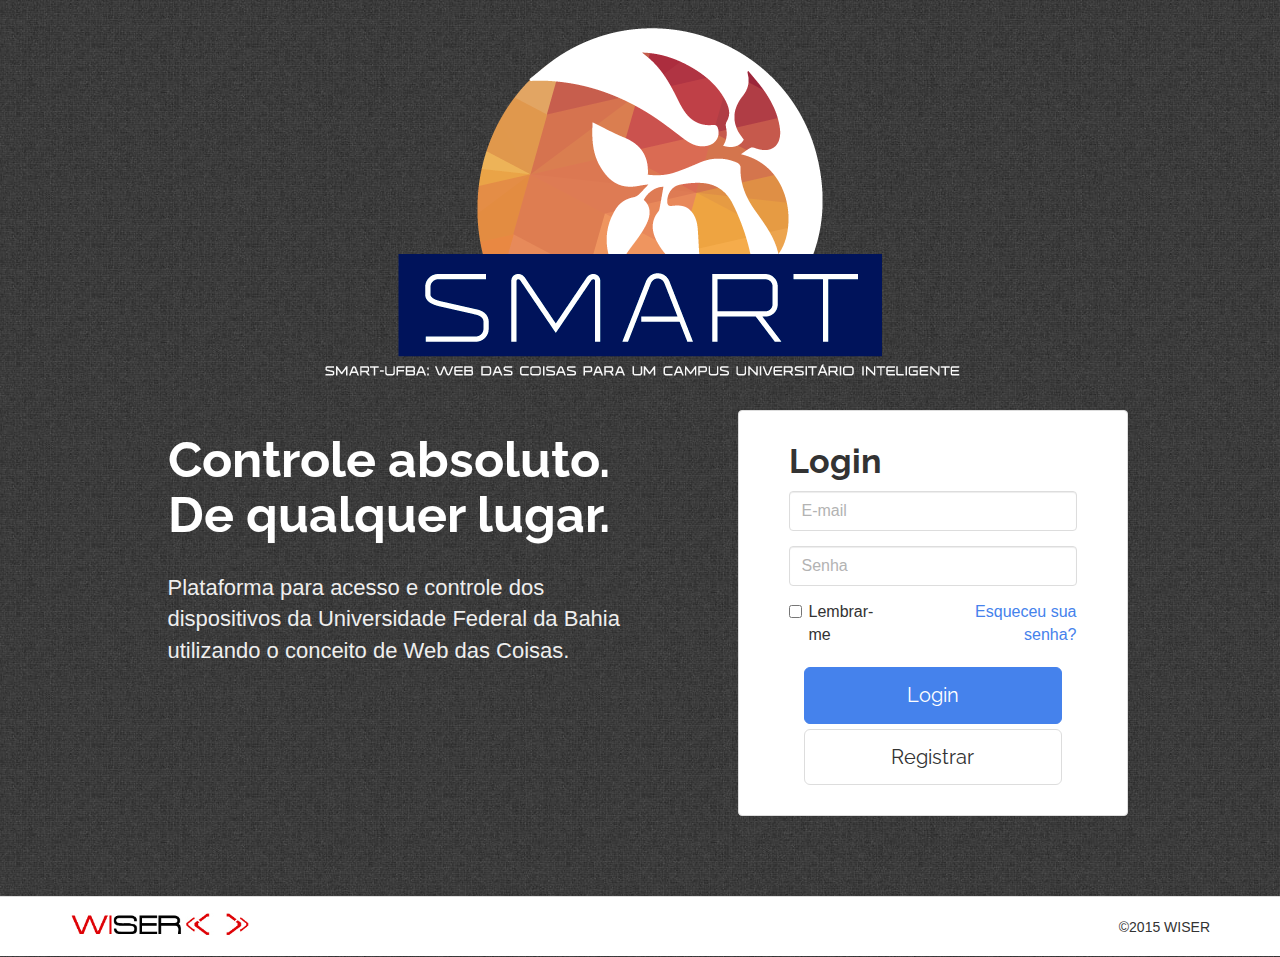
<file: interface-smart-ufba/index.html>
<!DOCTYPE html>

<html>
	<head>
		<title>Smart UFBA</title>
		<meta charset="utf-8">
		<meta name="viewport" content="width=device-width, initial-scale=1, maximum-scale=1">

		<link rel="stylesheet" href="css/normalize.css">
		<!-- Bootstrap temático Readable de Bootswatch -->
		<link rel="stylesheet" href="css/bootstrap.min.css">
		<link rel="stylesheet" href="css/style.css">
		<link rel="stylesheet" href="css/index.css">

		<script src="js/jquery-2.1.3.min.js"></script>
		<script src="js/bootstrap.min.js"></script>
	</head>

	<body>
		<div class="container">
			<div class="row">
				<div class="col-xs-12 text-center">
					<img class="img-responsive logo" src="img/smart_ufba.png" alt="Smart UFBA">
				</div>
			</div>

			<div class="row top-buffer">

				<div class="col-lg-5 col-md-6 col-sm-6 col-xs-8 col-xs-offset-2 col-sm-offset-0 col-lg-offset-1 description"> 
						<h3>
							Controle absoluto. <br> De qualquer lugar.
						</h3>
						<p>
							Plataforma para acesso e controle dos dispositivos da Universidade Federal da Bahia utilizando o conceito de Web das Coisas. 
						</p>		
						<br>
				</div>

				<div class="col-lg-4 col-md-5 col-sm-6 col-xs-8 col-xs-offset-2 col-sm-offset-0 col-md-offset-1 login">
					<form>
						<h2>Login</h2>
						<div class="form-group">
							<input type="email" class="form-control" id="inputEmail" placeholder="E-mail">
						</div>
						<div class="form-group">
							<input type="password" class="form-control" id="inputPassword" placeholder="Senha">
						</div>
						<div class="row">
							<div class="col-xs-6 col-sm-5 checkbox pull-left">
								<label>
									<input type="checkbox"> Lembrar-me
								</label>
							</div>
							<div class="col-xs-6 col-sm-7 text-right">
								<a href="#index.html">Esqueceu sua senha?</a>
							</div>
						</div>
						<div class="col-lg-12">
							<button type="submit" class="btn btn-primary btn-lg btn-block">Login</button>
							<button type="button" class="btn btn-default btn-lg btn-block">Registrar</button>
						</div>
					</form>
				</div>

			</div>

		</div>

		<footer class="footer">
			<div class="container">
				<div class="row">
					<div class="col-xs-6 footerImage">
						<a href="http://wiser.dcc.ufba.br">
							<img src="img/wiser_logo_small.png" height="24" width="180">
						</a>
					</div>
					<div class="col-xs-6 text-right footerText">
						<p>&copy;2015 WISER</p>
					</div>
				</div>
			</div>
		</footer>
	</body>

</html>
</file>
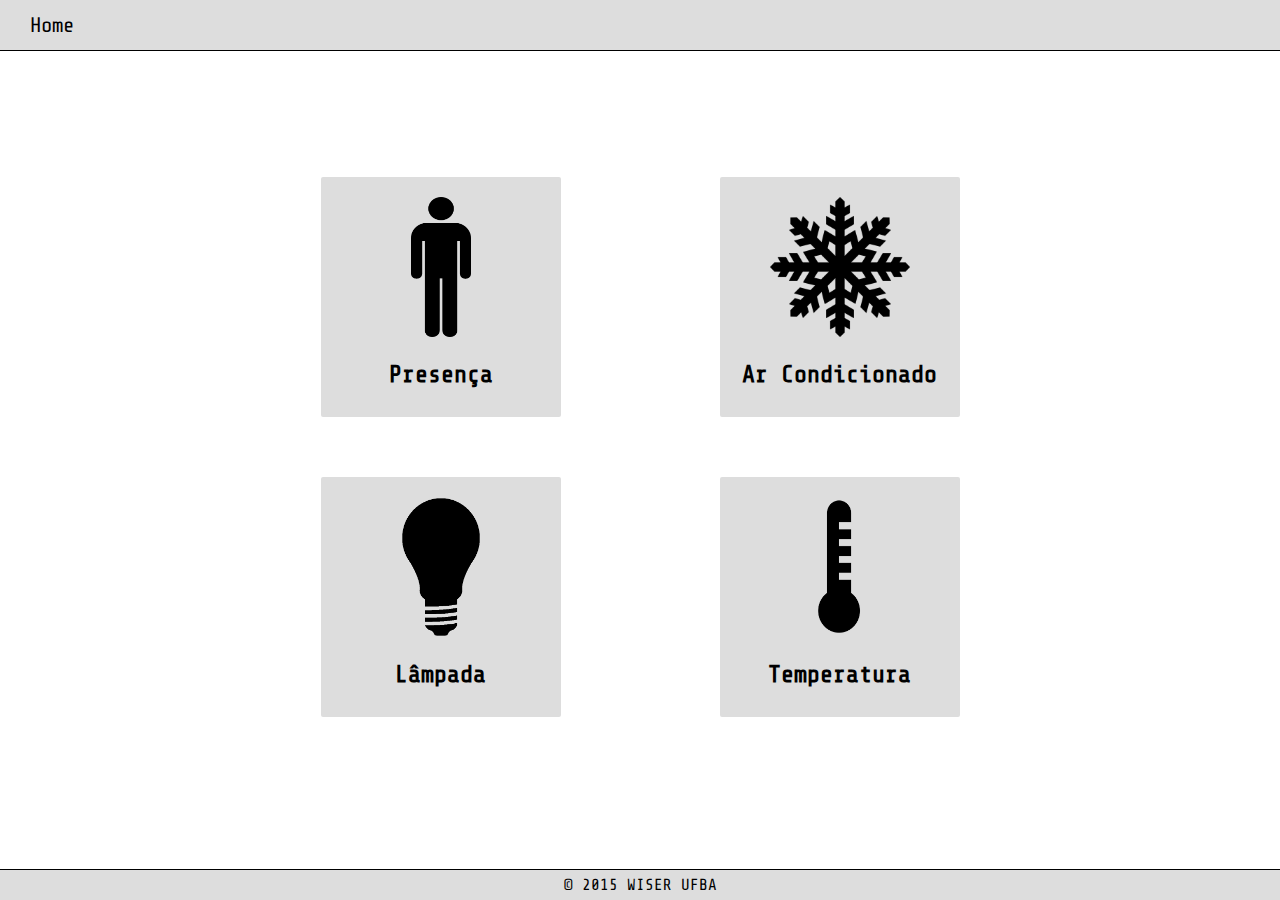
<file: WiserLabWebsite/index.html>
<!DOCTYPE html>

<html>
<head>
	<title>Sensores WISER</title>
	<meta charset="utf-8" lang="pt-br" />

	<link rel="stylesheet" type="text/css" href="css/style.css" />
	<link rel="stylesheet" type="text/css" href="css/index.css" />

<!--
	<script src="js/jquery-2.1.3.min.js"></script>
	<script src="js/script.js"></script>
-->
</head>

<body>
	<div class="outerWrapper">

		<header>
			<nav class="navigationMenu">
				<a class="navigationLink" href="index.html">
					<div class="navigationItem">Home</div>
				</a>
			</nav>
		</header>

		<div class="mainContent">

			<div class="row">

				<a class="link" href="presence.html">
					<div class="linkArea">
						<img src="img/man.png" height="140" width="60" alt="Presença">
						<h2 class="linkTitle">Presença</h2>
					</div>
				</a>

				<a class="link" href="airConditioner.html">
					<div class="linkArea">
						<img src="img/snowflake.png" height="140" width="140" alt="Ar Condicionado">
						<h2 class="linkTitle">Ar Condicionado</h2>
					</div>
				</a>

			</div>

			<div class="row">

				<a class="link" href="light.html">
					<div class="linkArea">
						<img src="img/bulb.png" height="140" width="80" alt="Lâmpada">
						<h2 class="linkTitle">Lâmpada</h2>
					</div>
				</a>

				<a class="link" href="temperature.html">
					<div class="linkArea">
						<img src="img/thermometer.png" height="140" width="107" alt="Termômetro">
						<h2 class="linkTitle">Temperatura</h2>
					</div>
				</a>

			</div>

		</div>

		<footer> &copy; 2015 WISER UFBA</footer>

	</div>
</body>
</html>
</file>
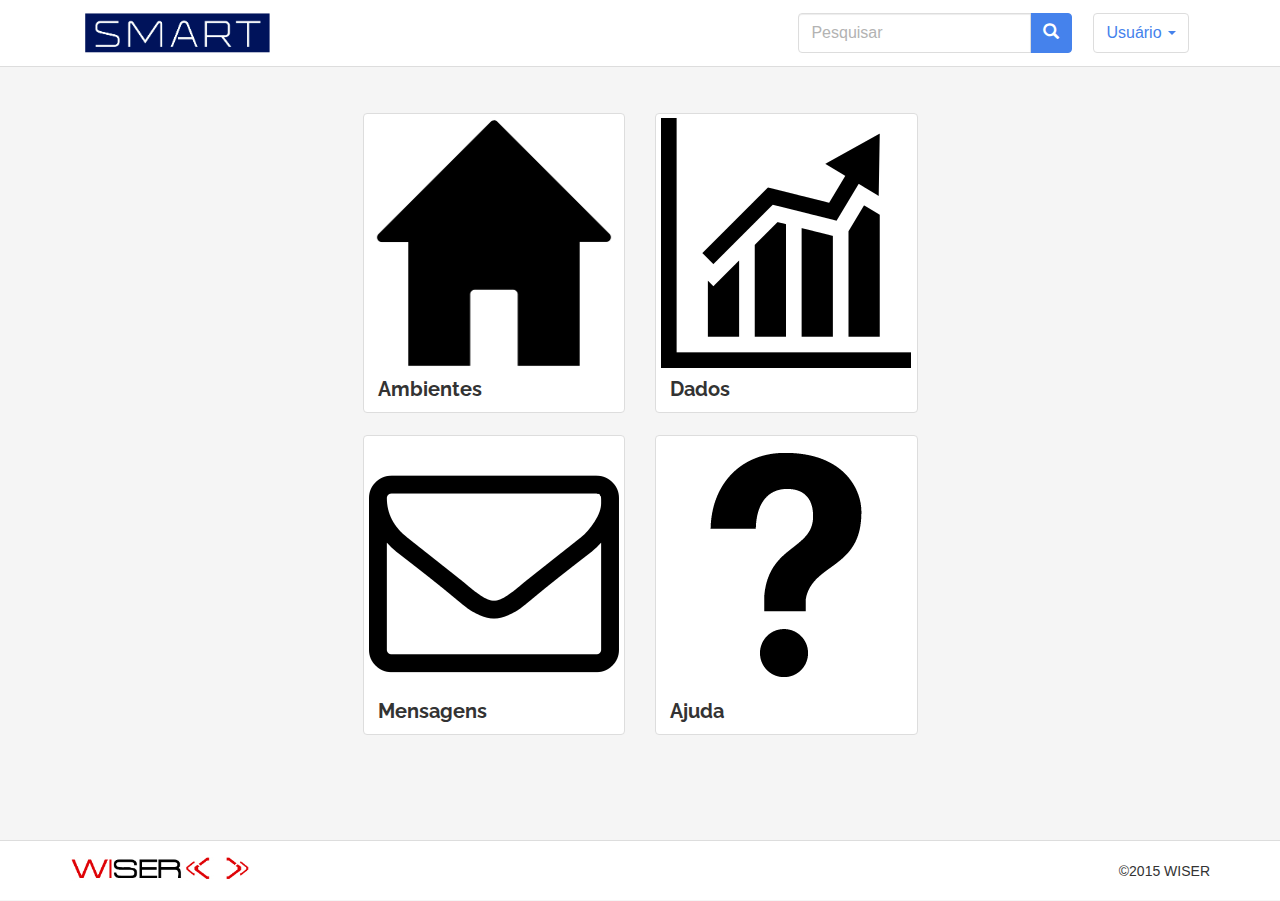
<file: interface-smart-ufba/home.html>
<!DOCTYPE html>

<html>
	<head>
		<title>Smart UFBA</title>
		<meta charset="utf-8">
		<meta name="viewport" content="width=device-width, initial-scale=1, maximum-scale=1">

		<link rel="stylesheet" href="css/normalize.css">
		<!-- Bootstrap temático Readable de Bootswatch -->
		<link rel="stylesheet" href="css/bootstrap.min.css">
		<link rel="stylesheet" href="css/style.css">

		<script src="js/jquery-2.1.3.min.js"></script>
		<script src="js/bootstrap.min.js"></script>
	</head>

	<body>

		<nav class="navbar-default">
			<div class="container">

				<div class="navbar-header">
					<button type="button" class="navbar-toggle collapsed" data-toggle="collapse" data-target="#navbarCollapse">
						<span class="sr-only">Toggle navigation</span>
						<span class="icon-bar"></span>
						<span class="icon-bar"></span>
						<span class="icon-bar"></span>
					</button>
					<a class="navbar-brand" href="home.html">
						<img src="img/logo-smartufba.png" height="40" width="185">
					</a>
				</div>


				<div class="collapse navbar-collapse" id="navbarCollapse">
					<ul class="nav navbar-nav navbar-right" role="group">
						<li>
							<form class="navbar-form">
								<div class="input-group">
									<input type="text" class="form-control" placeholder="Pesquisar" id="search" name="search">
									<div class="input-group-btn">
										<button type="submit" class="btn btn-primary"><span class="glyphicon glyphicon-search"></span></button>
									</div>
								</div>
							</form>
						</li>
						<li class="dropdown">
							<a href="#" class="dropdown-toggle" data-toggle="dropdown" role="button" aria-expanded="false">Usuário <span class="caret"></span></a>
							<ul class="dropdown-menu" role="menu">
								<li><a href="#">Perfil</a></li>
								<li><a href="#">Configurações</a></li>
								<li><a href="#">Ajuda</a></li>
								<li class="divider"></li>
								<li><a href="#">Sair</a></li>
							</ul>
						</li>
					</ul>
				</div>

			</div>
		</nav>

		<div class="container">

			<br>
			<br>
			<div class="row">
				<div class="col-xs-6 col-md-3 col-md-offset-3 text-center">
					<a href="#" class="thumbnail">
						<img src="img/house.png" height="250" width="250" alt="Ambientes">
						<div class="caption text-left">
							<h4>Ambientes</h4>
						</div>
					</a>
				</div>

				<div class="col-xs-6 col-md-3">
					<a href="#" class="thumbnail text-center">
						<img src="img/graph.png" height="250" width="250" alt="Dados">
						<div class="caption text-left">
							<h4>Dados</h4>
						</div>
					</a>
				</div>
			</div>

			<div class="row">
				<div class="col-xs-6 col-md-3 col-md-offset-3">
					<a href="#" class="thumbnail text-center">
						<img src="img/mail.png" height="250" width="250" alt="Mensagens">
						<div class="caption text-left">
							<h4>Mensagens</h4>
						</div>
					</a>
				</div>

				<div class="col-xs-6 col-md-3">
					<a href="#" class="thumbnail text-center">
						<img src="img/help.png" height="250" width="250" alt="Ajuda">
						<div class="caption text-left">
							<h4>Ajuda</h4>
						</div>
					</a>
				</div>
			</div>

		</div>

		<footer class="footer">
			<div class="container">
				<div class="row">
					<div class="col-xs-6 footerImage">
						<a href="http://wiser.dcc.ufba.br">
							<img src="img/wiser_logo_small.png" height="24" width="180">
						</a>
					</div>
					<div class="col-xs-6 text-right footerText">
						<p>&copy;2015 WISER</p>
					</div>
				</div>
			</div>
		</footer>
	</body>

</html>
</file>
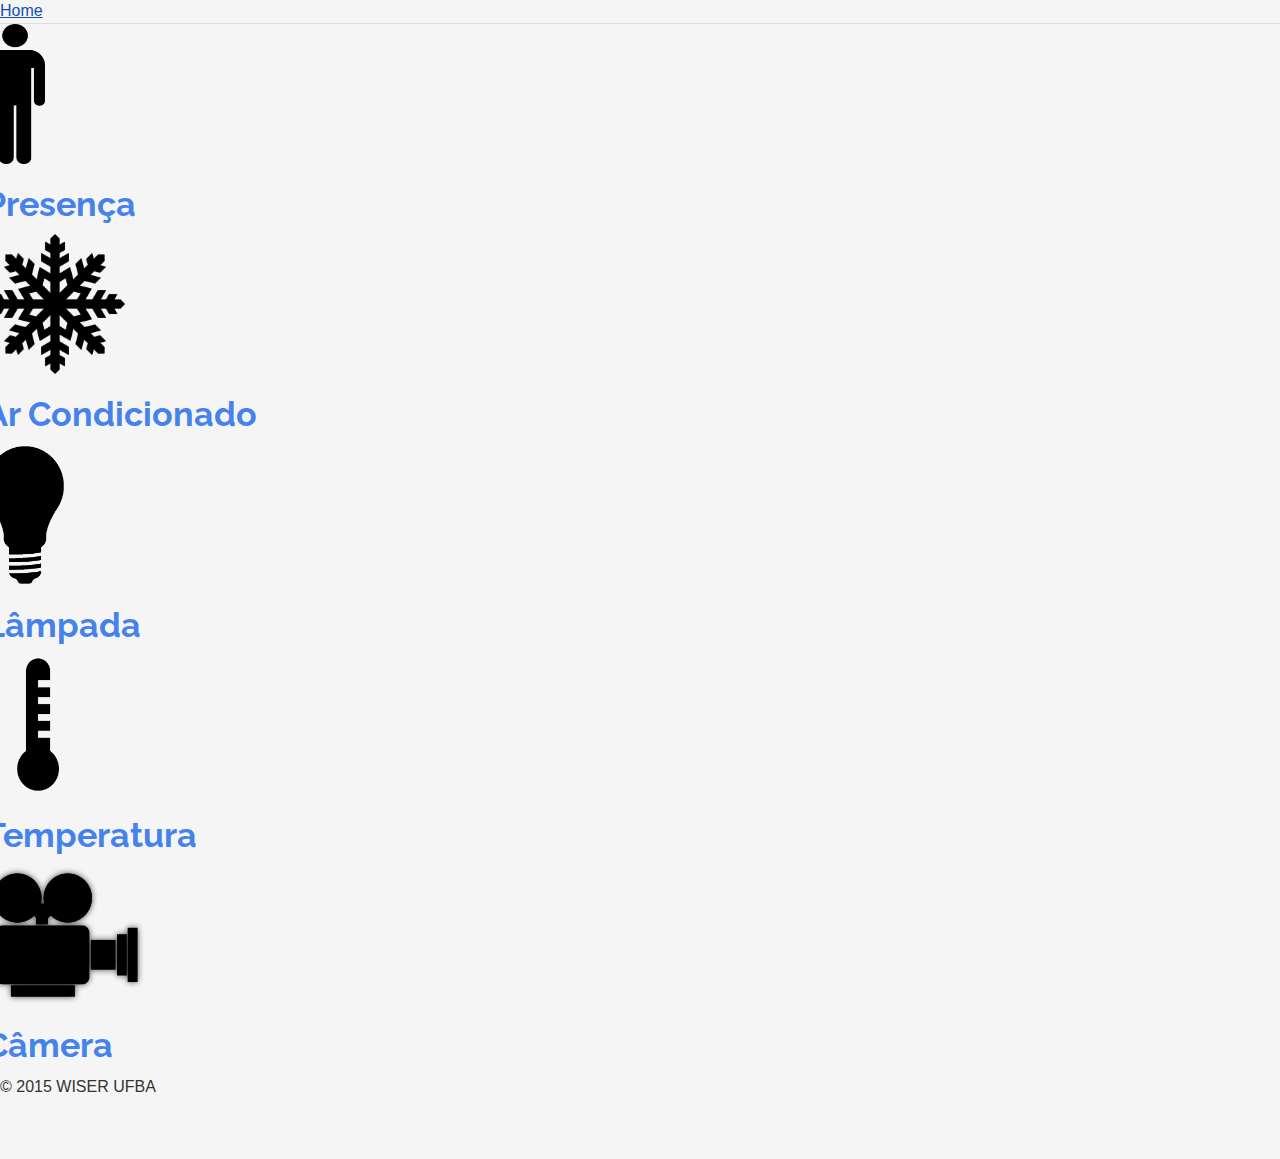
<file: interface-smart-ufba/sala261.html>
<!DOCTYPE html>

<html>
	<head>
		<title>Smart UFBA</title>
		<meta charset="utf-8">

		<link rel="stylesheet" href="css/bootstrap.min.css">
		<link rel="stylesheet" href="css/bootstrap-theme.css">
		<link rel="stylesheet" href="css/index.css">

		<script src="js/jquery-2.1.3.min.js"></script>
		<script src="js/bootstrap.min.js"></script>

		<link rel="stylesheet" type="text/css" href="css/style.css" />
		

	</head>

	<body>
		
		<div class="outerWrapper">

		<header>
			<nav class="navigationMenu">
				<a class="navigationLink" href="index.html">
					<div class="navigationItem">Home</div>
				</a>
			</nav>
		</header>

		<div class="mainContent">

			<div class="row">

				<a class="link" href="presence.html">
					<div class="linkArea">
						<img src="img/man.png" height="140" width="60" alt="Presença">
						<h2 class="linkTitle">Presença</h2>
					</div>
				</a>

				<a class="link" href="airConditioner.html">
					<div class="linkArea">
						<img src="img/snowflake.png" height="140" width="140" alt="Ar Condicionado">
						<h2 class="linkTitle">Ar Condicionado</h2>
					</div>
				</a>

			</div>

			<div class="row">

				<a class="link" href="light.html">
					<div class="linkArea">
						<img src="img/bulb.png" height="140" width="80" alt="Lâmpada">
						<h2 class="linkTitle">Lâmpada</h2>
					</div>
				</a>

				<a class="link" href="temperature.html">
					<div class="linkArea">
						<img src="img/thermometer.png" height="140" width="107" alt="Termômetro">
						<h2 class="linkTitle">Temperatura</h2>
					</div>
				</a>

			</div>

		
			<div class="row">

				<a class="link" href="camera.html">
					<div class="linkArea">
						<img src="img/camera.png" height="140" width="160" alt="Presença">
						<h2 class="linkTitle">Câmera</h2>
					</div>
				</a>


			</div>

		</div>

		<footer> &copy; 2015 WISER UFBA</footer>

	</div>





	</body>

</html>
</file>
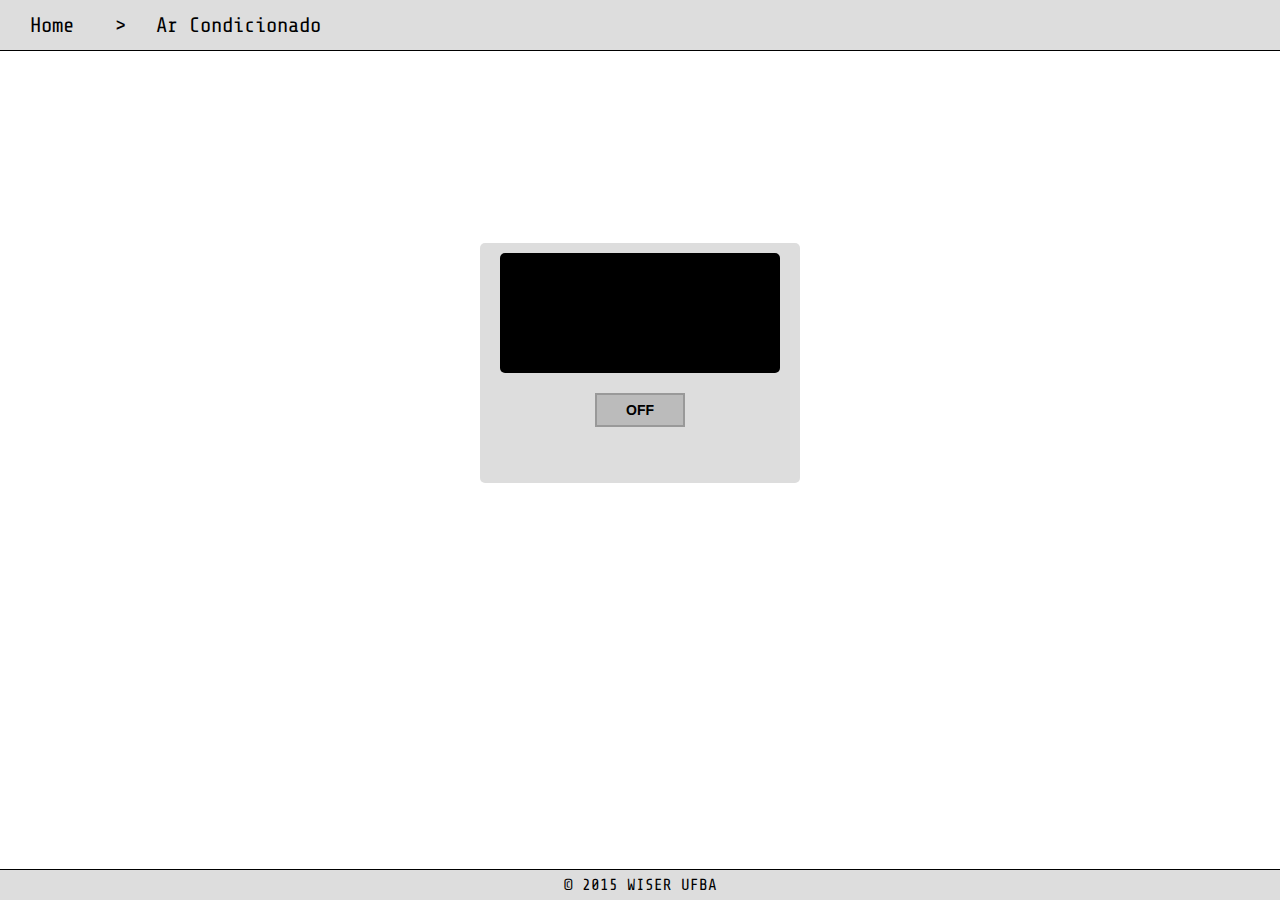
<file: WiserLabWebsite/airConditioner.html>
<!DOCTYPE html>

<html>
<head>
	<title>Ar Condicionado</title>
	<meta charset="utf-8" lag="pt-br" />

	<link rel="stylesheet" type="text/css" href="css/style.css" />
	<link rel="stylesheet" type="text/css" href="css/airConditioner.css" />

	<script src="js/jquery-2.1.3.min.js"></script>
	<script src="js/airConditioner.js"></script>
</head>

<body>

	<div class="outerWrapper">
	
		<header>
				<nav class="navigationMenu">
					<a class="navigationLink" href="index.html">
						<div class="navigationItem">Home</div>
					</a>
					<span class="navigationSeparator">></span>
					<a class="navigationLink" href="airConditioner.html">
						<div class="navigationItem">Ar Condicionado</div>
					</a>
				</nav>
			</header>

		<div class="mainContent">
		<div id="controle">
			<div id="display">
				<h2 id="displayText">16°C</h2>
			</div>

			<div class="onoffswitch" onmousedown="changeState()">
			    <input type="checkbox" name="onoffswitch" class="onoffswitch-checkbox" id="myonoffswitch">
			    <label class="onoffswitch-label" for="myonoffswitch">
			        <span class="onoffswitch-inner"></span>
			        <span class="onoffswitch-switch"></span>
			    </label>
			</div>

			<input id="sliderTemp" type="range" min="16" max="27" step="1" value="16" oninput="changeTemp(this.value)" onchange="changeTemp(this.value)"/>
		</div>
		</div>

		<div></div>

		<footer> &copy; 2015 WISER UFBA</footer>

	</div>

</body>

</html>
</file>
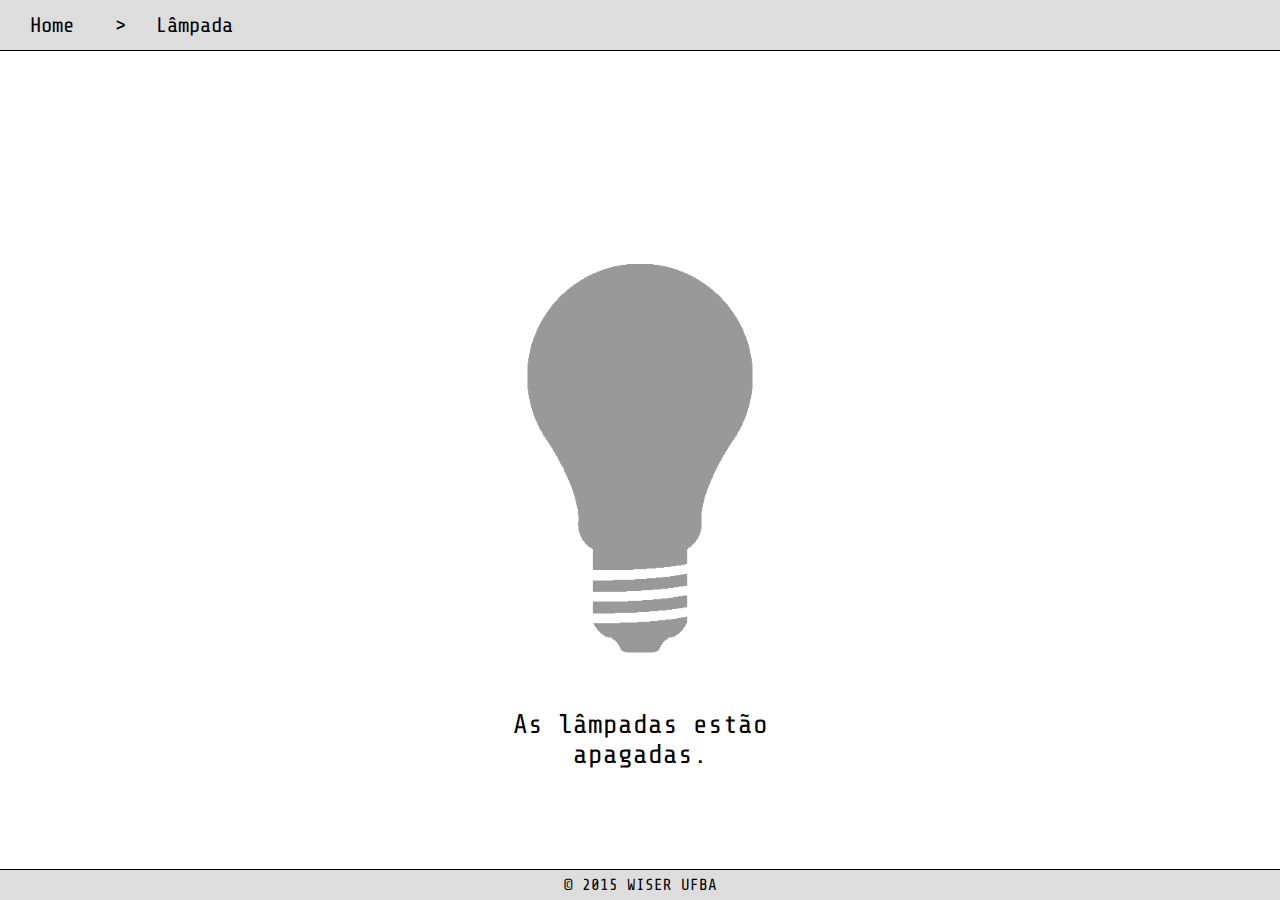
<file: WiserLabWebsite/light.html>
<!DOCTYPE html>

<html>
<head>
	<title>Sensor de Presença</title>
	<meta charset="utf-8" lang="pt-br" />

	<link rel="stylesheet" type="text/css" href="css/style.css" />
	<link rel="stylesheet" type="text/css" href="css/light.css" />

	<script src="js/jquery-2.1.3.min.js"></script>
	<script src="js/light.js"></script>
</head>

<body>
	
	<div class="outerWrapper">

		<header>
			<nav class="navigationMenu">
				<a class="navigationLink" href="index.html">
					<div class="navigationItem">Home</div>
				</a>
				<span class="navigationSeparator">></span>
				<a class="navigationLink" href="light.html">
					<div class="navigationItem">Lâmpada</div>
				</a>
			</nav>
		</header>

		<div class="mainContent">
			<div class="row">
				<div class="valueArea">
					<img id="lightImage" class="opaque" src="img/ligthbulb_off.png" onclick="toggleLight()" />
					<p id="lightText">As lâmpadas estão apagadas.</p>
				</div>
			</div>
		</div>

		<footer> &copy; 2015 WISER UFBA</footer>

	</div>

</body>
</html>
</file>
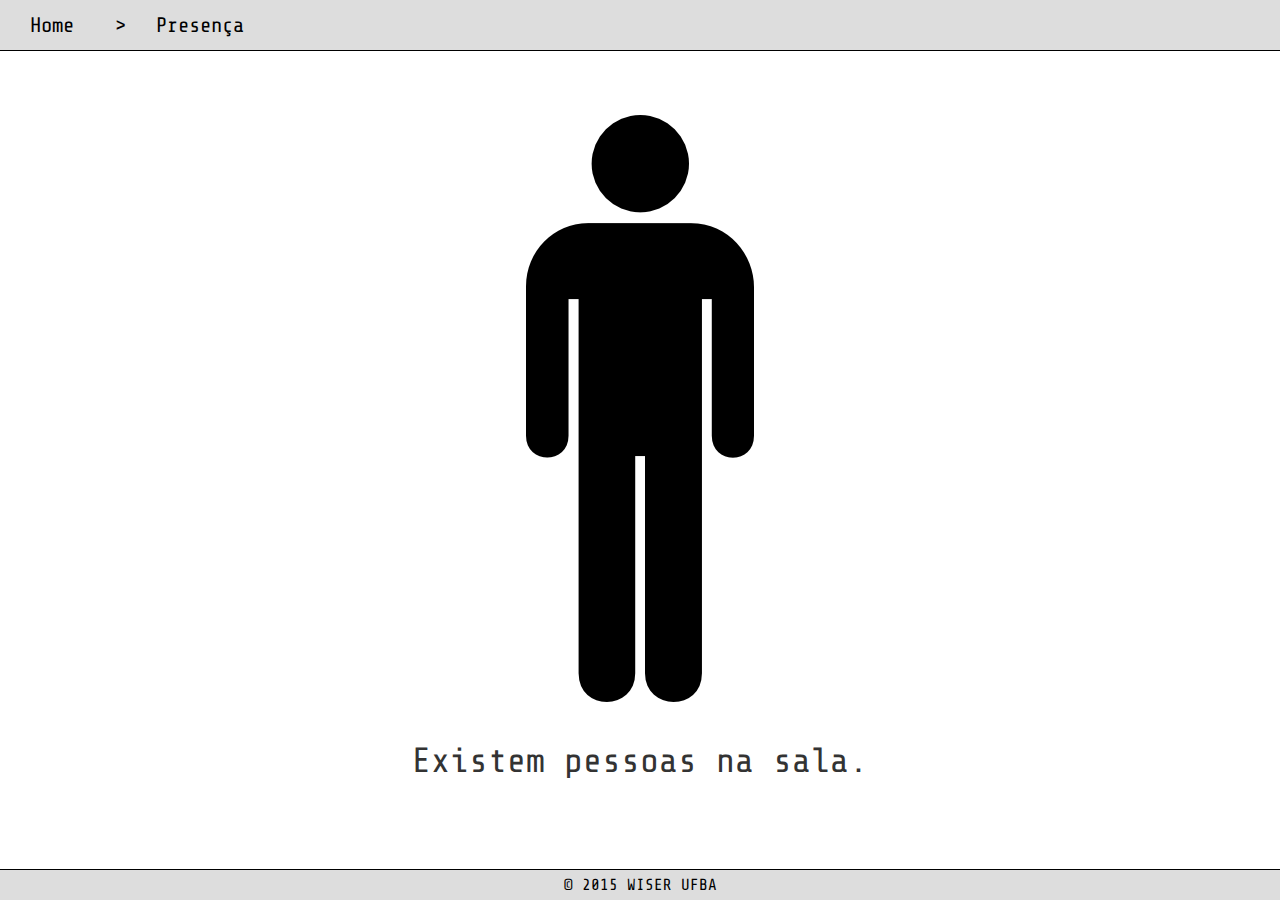
<file: WiserLabWebsite/presence.html>
<!DOCTYPE html>

<html>
<head>
	<title>Sensor de Presença</title>
	<meta charset="utf-8" lang="pt-br" />

	<link rel="stylesheet" type="text/css" href="css/style.css" />
	<link rel="stylesheet" type="text/css" href="css/presence.css" />

	<script src="js/jquery-2.1.3.min.js"></script>
	<script src="js/presence.js"></script>
</head>

<body>
	
	<div class="outerWrapper">

		<header>
			<nav class="navigationMenu">
				<a class="navigationLink" href="index.html">
					<div class="navigationItem">Home</div>
				</a>
				<span class="navigationSeparator">></span>
				<a class="navigationLink" href="presence.html">
					<div class="navigationItem">Presença</div>
				</a>
			</nav>
		</header>

		<div class="mainContent">
			<div class="row">
				<img id="presenceImage" class="" src="img/man.png" onclick="getPresence()" />
				<p id="presenceText">Existem pessoas na sala.</p>
			</div>
		</div>

		<footer> &copy; 2015 WISER UFBA</footer>

	</div>

</body>
</html>
</file>
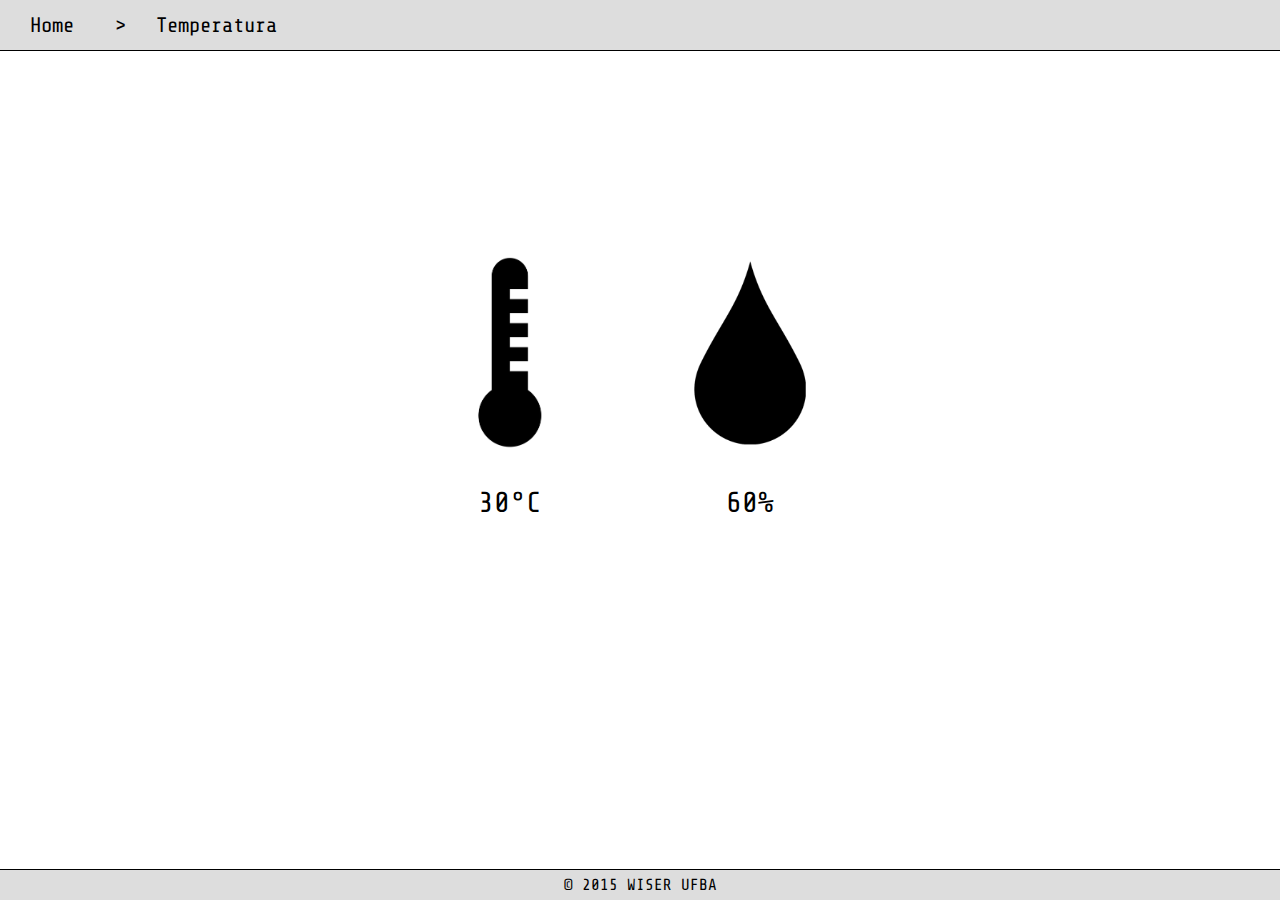
<file: WiserLabWebsite/temperature.html>
<!DOCTYPE html>

<html>
<head>
	<title>Temperatura e Umidade</title>
	<meta charset="utf-8" lang="pt-br" />

	<link rel="stylesheet" type="text/css" href="css/style.css" />
	<link rel="stylesheet" type="text/css" href="css/temperature.css" />

	<script src="js/jquery-2.1.3.min.js"></script>
	<!--<script src="js/temperature.js"></script>-->
</head>

<body>
	
	<div class="outerWrapper">

		<header>
			<nav class="navigationMenu">
				<a class="navigationLink" href="index.html">
					<div class="navigationItem">Home</div>
				</a>
				<span class="navigationSeparator">></span>
				<a class="navigationLink" href="temperature.html">
					<div class="navigationItem">Temperatura</div>
				</a>
			</nav>
		</header>

		<div class="mainContent">
			<div class="row">
				<div class="valueArea">
					<img id="temperatureImage" class="" src="img/thermometer.png" height="200" width="160" />
					<p id="temperatureText">30°C</p>
				</div>

				<div class="valueArea">
					<img id="humidityImage" class="" src="img/water_drop.png" height="200" width="200" />
					<p id="humidityText">60%</p>
				</div>
			</div>
		</div>

		<footer> &copy; 2015 WISER UFBA</footer>

	</div>

</body>
</html>
</file>
<file: interface-smart-ufba/css/style.css>
/* GENERAL */

	html {
		position: relative;
		min-height: 100%;
	}

	body {
		background: #f5f5f5;
		padding: 0;
		margin-bottom: 60px;
		font-family: sans-serif;
	}

	.top-buffer {
		margin-top: 20px;
	}



/* NAVBAR */

	nav	{
		border-radius: 0;
		border-bottom: 1px solid #ddd;
	}

	.navbar-nav {
		margin: 0;
	}

	.navbar-form{
		border: 0;
	}

	.dropdown-toggle {
		border: 1px solid #ddd !important;
	}



/* FOOTER */

	.footer {
		position: absolute;
		bottom: 0;
		width: 100%;
		height: 60px;
		background-color: #fff;
		border-top: 1px solid #ddd;
	}

	.footerImage {
		margin: 16px 0;
	}

	.footerText {
		margin: 23px 0;
		min-width: 120px;
	}

		.footerText p {
			line-height: 14px;
			font-size: 14px;
			margin: 0;
		}



/* THUMBNAIL */

	.thumbnail {
		height: 300px;
		text-decoration: none !important;
	}

	.thumbnail:hover {
		border: 1px solid #000 !important;
	}

	.thumbnail > .caption {
		padding: 10px;
	}

	.thumbnail h4 {
		margin: 0;
	}

	.thumbnail img {
		height: 250px;
	}
</file>
<file: interface-smart-ufba/css/index.css>
/* GENERAL */

	body {
		padding: 20px 0 80px 0;
		background: #333 url("../img/black_with_lines_pattern.jpg") repeat right top;
	}

/* LOGO */

	img.logo {
		margin: 0 auto;
	}

/* LOGIN */

	.login {
		padding: 10px 50px 30px 50px;
		background-color: #fff;
		border: 1px solid #ddd;
		border-radius: 4px;
	}


	form .checkbox {
		margin-top: 0;
		margin-bottom: 20px;
	}

/* DESCRIPTION */

	.description h3{
		color: #fff;
	}

	.description p{
		margin-top: 30px;
		color: #eee;
	}

/* MEDIA QUERIES */

	@media (max-width: 768px) {
		body {
			font-size: 12px;
		}
	    h3 {
	        font-size: 40px;
	    }
	    p {
	    	font-size: 20px;
	    }
	    .login {
			padding: 0 30px 20px 30px;
		}
	}
	@media (min-width: 768px) {
	    h3 {
	        font-size: 40px;
	    }
	    p {
	    	font-size: 20px;
	    }
	}
	@media (min-width: 992px) {
	    h3 {
	        font-size: 45px;
	    }
	    p {
	    	font-size: 20px;
	    }
	}
	@media (min-width: 1200px) {
	    h3 {
	        font-size: 50px;
	    }
	    p {
	    	font-size: 22px;
	    }
	}
</file>
<file: WiserLabWebsite/css/style.css>
@font-face {

    font-family: Share Tech Mono;

    src: url("../fonts/ShareTechMono-Regular.ttf");

}

html, body{
	font-family: 'Share Tech Mono', monospace;
	margin: 0;
	height: 100%;
}

.outerWrapper {
	position: relative;
	min-height: 100%;
	margin: 0 auto;
}

.row {
	margin: auto;
	text-align: center;
}

.opaque{
	opacity: 0.4;
	filter: alpha(opacity=40);  /* IE */
}

header {
	height: 50px;
	background-color: #DDD;
	border-bottom: 1px solid black;
	font-family: 'Share Tech Mono', monospace;
	line-height: 50px;
}

	nav {
		font-size: 0;
	}

		div.navigationItem {
			padding: 0 30px;
			display: inline-block;
		}

		a.navigationLink {
			text-decoration: none;
			color: #000;
			text-align: center;	
			font-size: 16pt;
		}

		span.navigationSeparator {
			cursor: default;
			font-size: 16pt;
		}

footer {
	height: 30px;
	line-height: 30px;
	background-color: #DDD;
	border-top: 1px solid black;
	text-align: center;
	position: absolute;
	bottom: 0;
	width: 100%;
}
</file>
<file: WiserLabWebsite/css/index.css>
.mainContent {
	padding: 7.5%;
}

div.linkArea {
	height: 200px;
	width: 240px;
	background-color: #DDD;
	margin: 30px 75px;
	display: inline-block;
	text-align: center;
	padding: 20px 0;
	border-radius: 2px;
}

div.linkArea:hover{
	background-color: #BBB;
}

a.link {
	text-decoration: none;
	color: #000;
}
</file>
<file: WiserLabWebsite/css/airConditioner.css>
@font-face {
    font-family: DisplayFont;
    src: url("../fonts/Segment7Standard.otf");
}

html, body{
}

.mainContent {
  padding: 15%;
}

div#controle {
	height: 220px;
	width: 300px;
	margin: 0 auto 0 auto;
	padding: 10px;
	border-radius: 5px;
	text-align: center;
	background-color: #ddd;
}

div#display {
	margin: auto;
	width: 280px;
	height: 120px;
	background-color: #000;
	border-radius: 5px;
	color: #BBB;
	line-height: 120px;
	font-size: 26pt;
	letter-spacing: 5px;
  	font-family: DisplayFont;
}

div#display h2 {
	margin: 0;
}

.onoffswitch {
	margin: 20px auto 20px auto;
}




/* BUTTON ON/OFF */

.onoffswitch {
    position: relative; width: 90px;
    -webkit-user-select:none; -moz-user-select:none; -ms-user-select: none;
}
.onoffswitch-checkbox {
    display: none;
}
.onoffswitch-label {
    display: block; overflow: hidden; cursor: pointer;
    border: 2px solid #999999; border-radius: 0px;
}
.onoffswitch-inner {
    display: block; width: 200%; margin-left: -100%;
    -moz-transition: margin 0.3s ease-in 0s; -webkit-transition: margin 0.3s ease-in 0s;
    -o-transition: margin 0.3s ease-in 0s; transition: margin 0.3s ease-in 0s;
}
.onoffswitch-inner:before, .onoffswitch-inner:after {
    display: block; float: left; width: 50%; height: 30px; padding: 0; line-height: 30px;
    font-size: 14px; color: white; font-family: Trebuchet, Arial, sans-serif; font-weight: bold;
    -moz-box-sizing: border-box; -webkit-box-sizing: border-box; box-sizing: border-box;
}
.onoffswitch-inner:before {
    content: "ON";
    text-align: center;
    background-color: #DDD; color: #000;
}
.onoffswitch-inner:after {
    content: "OFF";
    background-color: #BBB; color: #000;
    text-align: center;
}
.onoffswitch-switch {
    display: block; width: 18px; margin: 6px;
    background: #FFFFFF;
    border: 2px solid #999999; border-radius: 0px;
    position: absolute; top: 0; bottom: 0; right: 56px;
    -moz-transition: all 0.3s ease-in 0s; -webkit-transition: all 0.3s ease-in 0s;
    -o-transition: all 0.3s ease-in 0s; transition: all 0.3s ease-in 0s; 
    display: none;
}
.onoffswitch-checkbox:checked + .onoffswitch-label .onoffswitch-inner {
    margin-left: 0;
}
.onoffswitch-checkbox:checked + .onoffswitch-label .onoffswitch-switch {
    right: 0px; 
}





/* RANGE TEMPERATURE */

input[type=range] {
  -webkit-appearance: none;
  width: 100%;
  margin: 7.3px 0;
}
input[type=range]:focus {
  outline: none;
}
input[type=range]::-webkit-slider-runnable-track {
  width: 100%;
  height: 11.4px;
  cursor: pointer;
  box-shadow: 1px 1px 1px #000000, 0px 0px 1px #0d0d0d;
  background: rgba(190, 190, 190, 0.78);
  border-radius: 1.3px;
  border: 0.2px solid #010101;
}
input[type=range]::-webkit-slider-thumb {
  box-shadow: 0.9px 0.9px 1px #000031, 0px 0px 0.9px #00004b;
  border: 1.8px solid #000000;
  height: 26px;
  width: 13px;
  border-radius: 2px;
  background: #ffffff;
  cursor: pointer;
  -webkit-appearance: none;
  margin-top: -7.5px;
}
input[type=range]:focus::-webkit-slider-runnable-track {
  background: rgba(203, 203, 203, 0.78);
}
input[type=range]::-moz-range-track {
  width: 100%;
  height: 11.4px;
  cursor: pointer;
  box-shadow: 1px 1px 1px #000000, 0px 0px 1px #0d0d0d;
  background: rgba(190, 190, 190, 0.78);
  border-radius: 1.3px;
  border: 0.2px solid #010101;
}
input[type=range]::-moz-range-thumb {
  box-shadow: 0.9px 0.9px 1px #000031, 0px 0px 0.9px #00004b;
  border: 1.8px solid #000000;
  height: 26px;
  width: 13px;
  border-radius: 2px;
  background: #ffffff;
  cursor: pointer;
}
input[type=range]::-ms-track {
  width: 100%;
  height: 11.4px;
  cursor: pointer;
  background: transparent;
  border-color: transparent;
  color: transparent;
}
input[type=range]::-ms-fill-lower {
  background: rgba(177, 177, 177, 0.78);
  border: 0.2px solid #010101;
  border-radius: 2.6px;
  box-shadow: 1px 1px 1px #000000, 0px 0px 1px #0d0d0d;
}
input[type=range]::-ms-fill-upper {
  background: rgba(190, 190, 190, 0.78);
  border: 0.2px solid #010101;
  border-radius: 2.6px;
  box-shadow: 1px 1px 1px #000000, 0px 0px 1px #0d0d0d;
}
input[type=range]::-ms-thumb {
  box-shadow: 0.9px 0.9px 1px #000031, 0px 0px 0.9px #00004b;
  border: 1.8px solid #000000;
  height: 26px;
  width: 13px;
  border-radius: 2px;
  background: #ffffff;
  cursor: pointer;
  height: 11.4px;
}
input[type=range]:focus::-ms-fill-lower {
  background: rgba(190, 190, 190, 0.78);
}
input[type=range]:focus::-ms-fill-upper {
  background: rgba(203, 203, 203, 0.78);
}
</file>
<file: WiserLabWebsite/css/light.css>
.mainContent {
	padding: 8%;
}

.valueArea {
	height: auto;
	width: auto;
	max-height: 400px;
	max-width: 400px;
	margin: 0 25px;
	display: inline-block;
	margin-bottom: 30px;
}

#lightImage {
	max-width: 300px;
	height: auto;
	width: 100%;
	cursor: pointer;
}

#lightText {
	font-size: 20pt;
}
</file>
<file: WiserLabWebsite/css/presence.css>
.mainContent {
	padding: 5%;
}

#presenceImage{
	height: auto;
	cursor: pointer;
}

#presenceText{
	font-size: 26pt;
	color: #333;
}
</file>
<file: WiserLabWebsite/css/temperature.css>
.mainContent {
	padding: 15%;
}

.valueArea {
	height: auto;
	width: auto;
	max-height: 280px;
	max-width: 300px;
	margin: 0 25px;
	display: inline-block;
	padding: 10px 0;
}

#temperatureImage, #humidityImage {
	max-height: 200px;
	height: auto;
	width: auto;
}

#temperatureText, #humidityText {
	font-size: 22pt;
	margin-bottom: 0;
}
</file>
